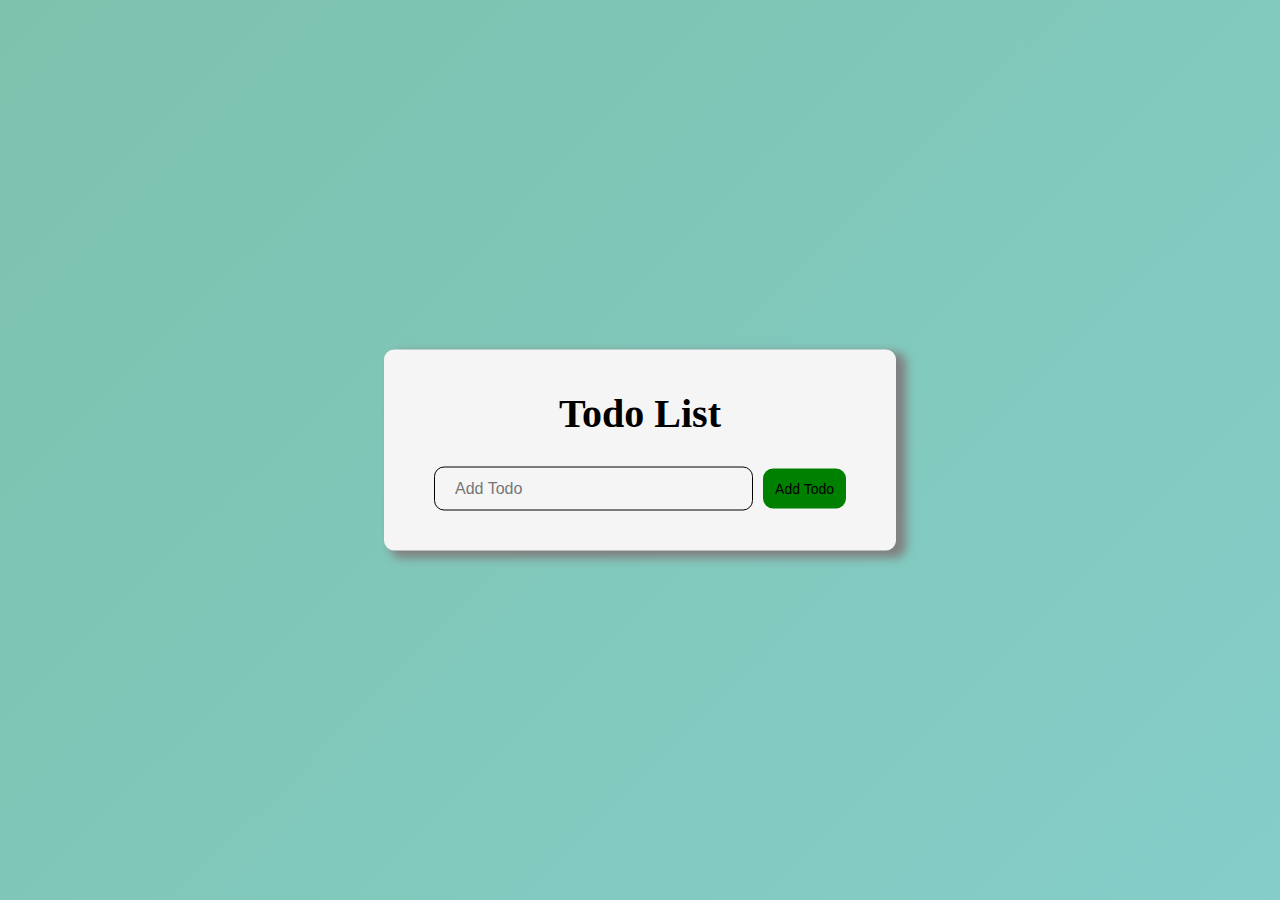
<file: project1-TodoList/index.html>
<!DOCTYPE html>
<html lang="en">
  <head>
    <meta charset="UTF-8" />
    <meta name="viewport" content="width=device-width, initial-scale=1.0" />
    <title>Todo List Using Js</title>
    <link rel="stylesheet" href="css/style.css" />
  </head>
  <body>
    <div class="todo-container">
      <h1>Todo List</h1>
      <div class="todo-list">
        <input
          type="text"
          placeholder="Add Todo"
          id="todo-input"
          name="todo-input"
          autocomplete="false"
        />
        <button onclick="addTodo()">Add Todo</button>
      </div>

      <ul id="list-container">
        <!-- <li class="checked">List One</li>
        <li>Two</li>s
        <li>Three</li>
        <li>Four</li>
        <li>Five</li> -->
      </ul>
    </div>

    <script src="js/script.js"></script>
  </body>
</html>
</file>
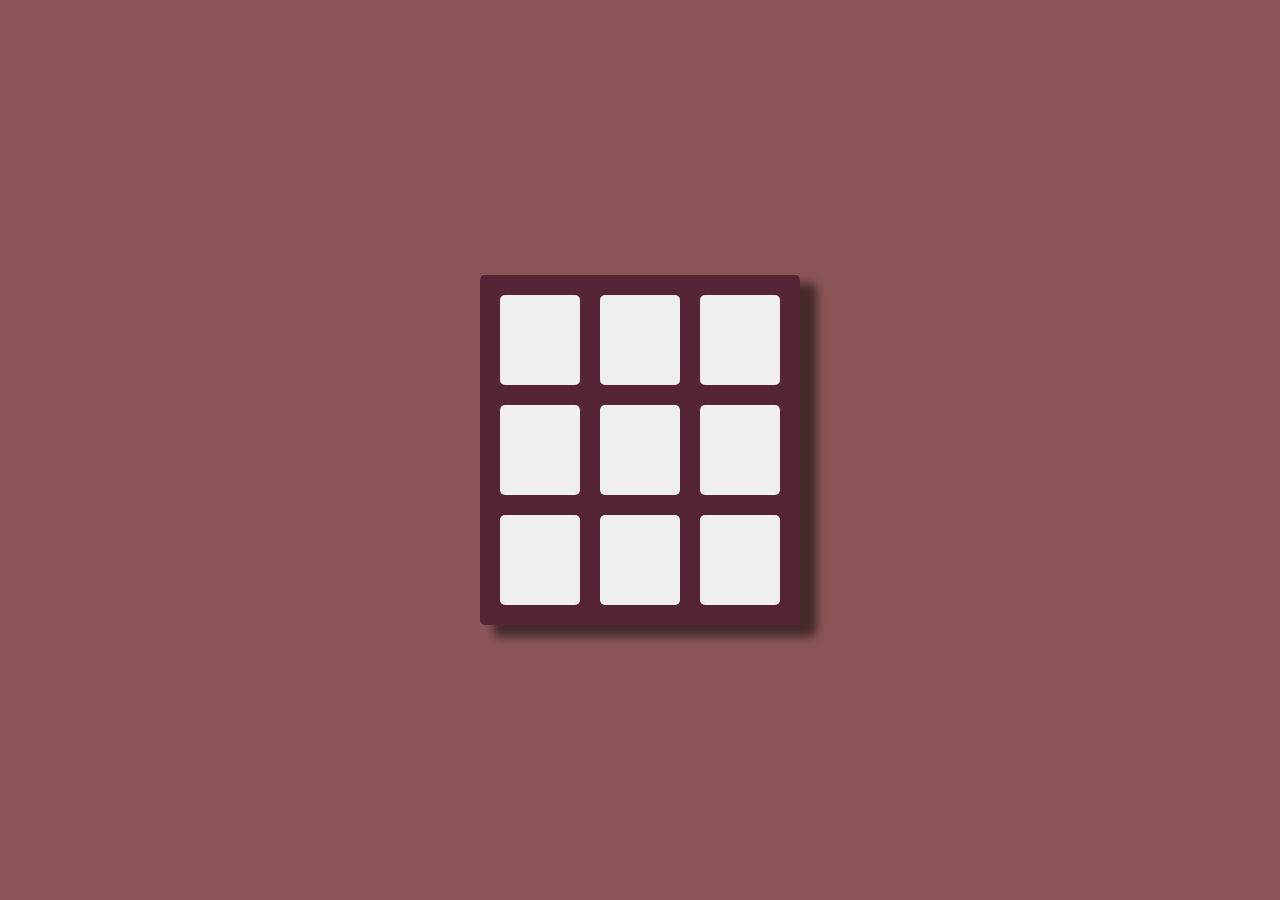
<file: Project2-Tic-Tac-Toe/index.html>
<!DOCTYPE html>
<html lang="en">
  <head>
    <meta charset="UTF-8" />
    <meta name="viewport" content="width=device-width, initial-scale=1.0" />
    <title>Tic Tac Toe Game</title>
    <link rel="stylesheet" href="style.css" />
  </head>
  <body>
    <div class="winner-div hide">
      <h2 id="winner-msg">Winner</h2>
      <button id="new-game-btn" class="new-game-btn">New Game</button>
    </div>

    <div class="container">
      <button class="btn"></button>
      <button class="btn"></button>
      <button class="btn"></button>
      <button class="btn"></button>
      <button class="btn"></button>
      <button class="btn"></button>
      <button class="btn"></button>
      <button class="btn"></button>
      <button class="btn"></button>
    </div>

    <script src="app.js"></script>
  </body>
</html>
</file>
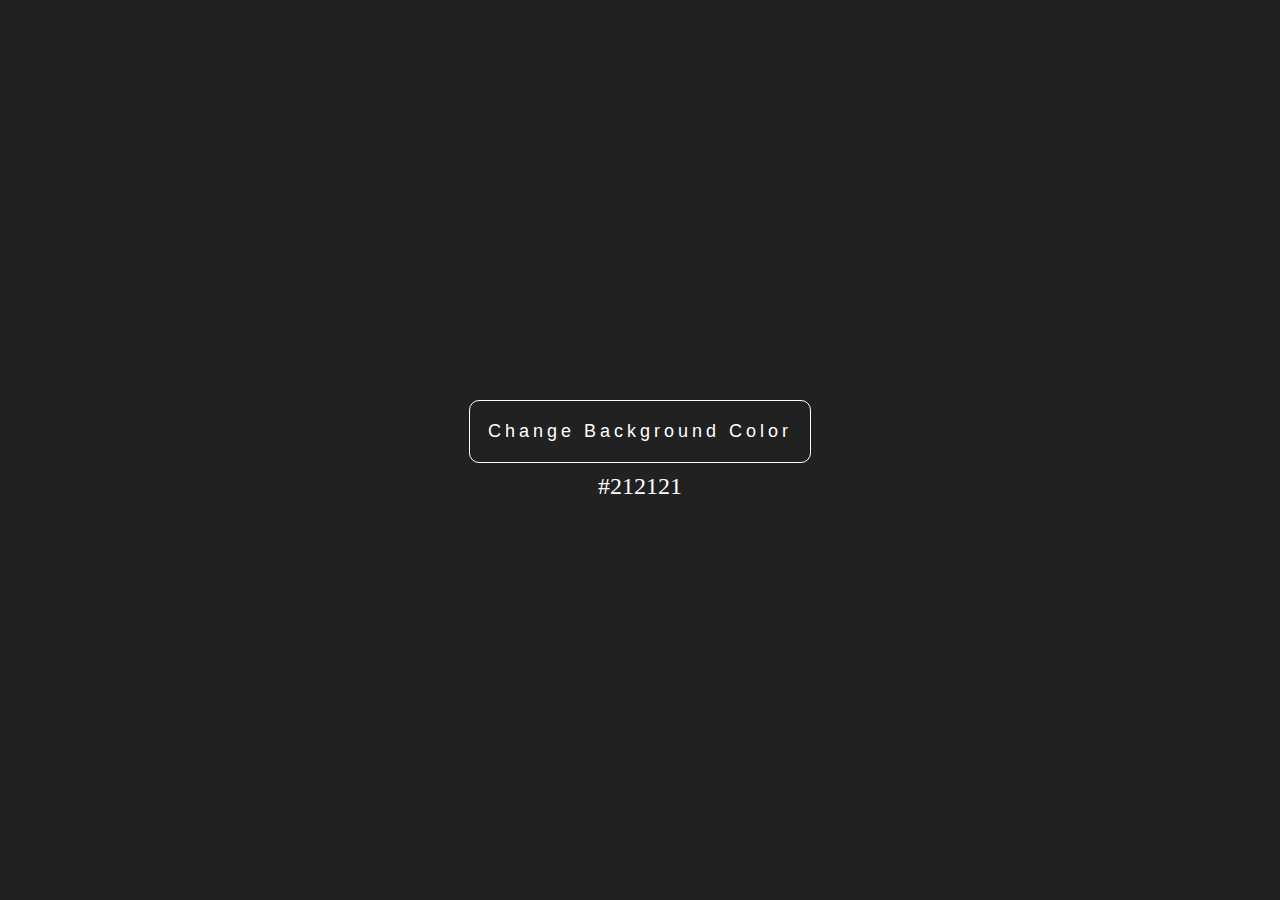
<file: Project3-Random-Color-changer/index.html>
<!DOCTYPE html>
<html lang="en">
  <head>
    <meta charset="UTF-8" />
    <meta name="viewport" content="width=device-width, initial-scale=1.0" />
    <title>Color Changer</title>
    <link rel="stylesheet" href="style.css" />
  </head>
  <body id="bg-col">
    <button id="btn-color-change">Change Background Color</button>
    <p id="color-code"></p>
  </body>

  <script src="app.js"></script>
</html>
</file>
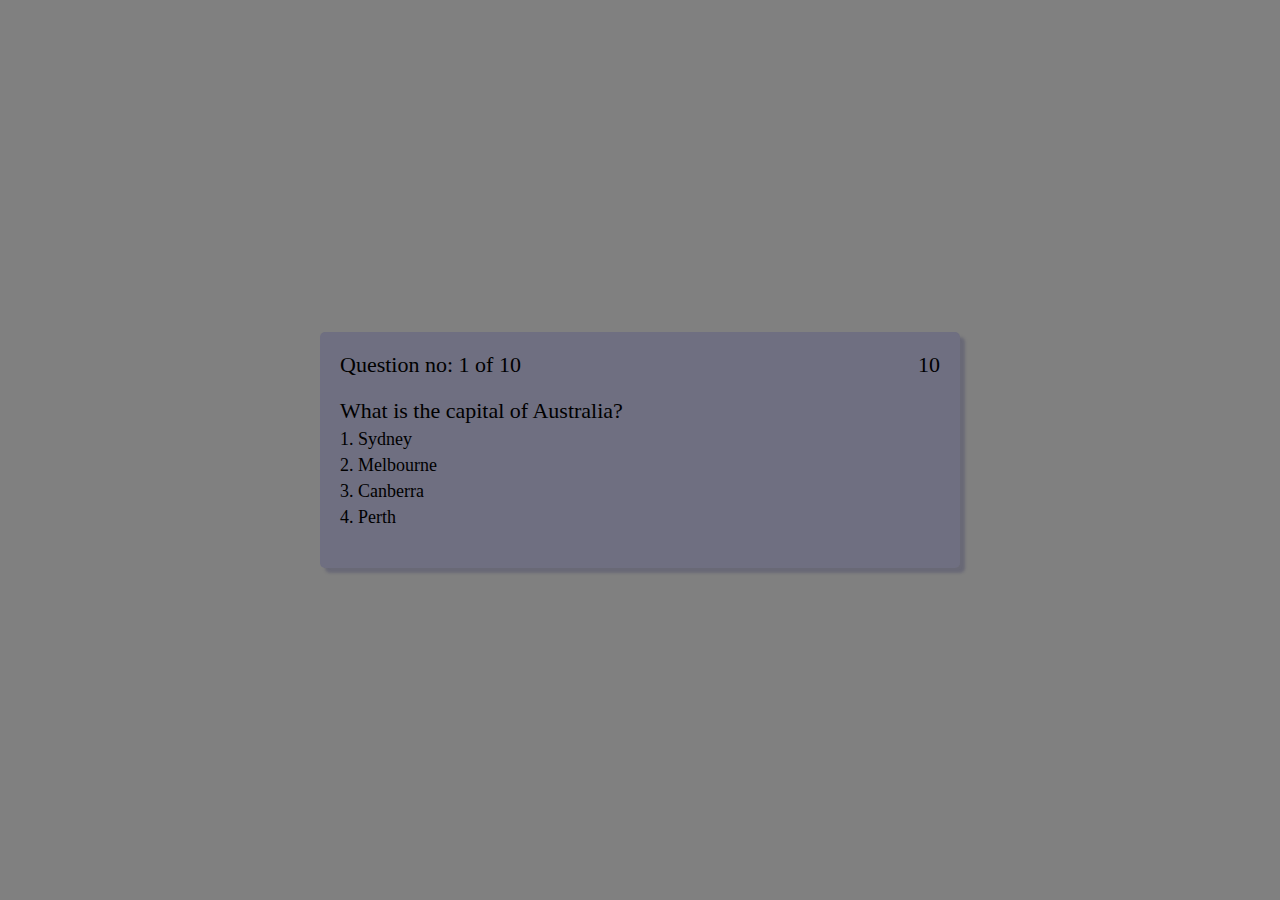
<file: project4-Quizgame/index.html>
<!DOCTYPE html>
<html lang="en">
  <head>
    <meta charset="UTF-8" />
    <meta name="viewport" content="width=device-width, initial-scale=1.0" />
    <title>Quiz Game</title>
    <link rel="stylesheet" href="style.css" />
  </head>
  <body>
    <div class="main_container">
      <div class="top">
        <div class="left_question_no">
          Question no: <span id="qustionNo"></span> of
          <span id="totalNoQuestions"></span>
        </div>
        <div class="right_timer"></div>
      </div>

      <div class="question_container">
        <p id="question"></p>
        <ol id="options"></ol>
      </div>

      <!-- <button id="nextBtn">Next</button> -->

      <script src="app.js"></script>
    </div>
  </body>
</html>
</file>
<file: project1-TodoList/css/style.css>
*,
*:before,
*:after {
  padding: 0;
  margin: 0;
  box-sizing: border-box;
}
body {
  width: 100vw;
  min-height: 100vh;
  background-image: linear-gradient(135deg, #7dc2ad, #85cdc9);
}

.todo-container {
  min-width: 40%;
  min-height: 100px;
  padding: 20px;
  background-color: whitesmoke;
  position: absolute;
  top: 50%;
  left: 50%;
  transform: translate(-50%, -50%);
  border-radius: 10px;
  box-shadow: 8px 5px 10px 2px grey;
}

.todo-container h1 {
  font-size: 2.5em;
  padding: 10px;
  margin-top: 10px;
  text-align: center;
}

.todo-container .todo-list {
  display: flex;
  justify-content: center;
  align-items: center;
  margin: 10px 5px;
  padding: 10px 25px;
}

.todo-container .todo-list input[type="text"] {
  padding: 12px 20px;
  font-size: 1em;
  outline: none;
  border: 1px solid black;
  border-radius: 10px;
  flex: 1;
  background-color: whitesmoke;
}

.todo-container .todo-list input[type="text"]:focus {
  border: 1px solid green;
}

button {
  padding: 12px;
  font-size: 14px;
  border-radius: 10px;
  border: none;
  outline: none;
  font-style: bold;
  margin-left: 10px;
  background-color: green;
  cursor: pointer;
}

button:hover {
  background-color: grey;
  color: black;
  box-shadow: 2px 5px 10px 2px rgba(0, 0, 0, 0.349);
}

/* styling list items */
ul li {
  list-style: none;
  padding: 10px 5px;
  margin: 5px 65px;
  font-size: 17px;
  color: black;
  position: relative;
  cursor: pointer;
}

ul li::before {
  content: "";
  width: 28px;
  height: 28px;
  background-image: url(../images/unchecked.png);
  background-position: center;
  background-size: cover;
  position: absolute;
  top: 5px;
  left: -35px;
  color: black;
}

ul li.checked {
  color: grey;
  text-decoration: line-through;
}
ul li.checked::before {
  background-image: url(../images/checked.png);
}

ul li span {
  position: absolute;
  border-radius: 50%;
  right: 0;
  top: 10px;
  font-size: 22px;
  color: black;
  cursor: pointer;
  width: 30px;
  height: 30px;
  line-height: 30px;
  text-align: center;
}
ul li span:hover {
  background-color: red;
  color: white;
}
</file>
<file: Project2-Tic-Tac-Toe/style.css>
* {
  margin: 0;
  padding: 0;
}

body {
  background-color: #8b5557;
  width: 100vw;
  height: 100vh;
  display: flex;
  justify-content: center;
  align-items: center;
}

.container {
  width: 300px;
  padding: 10px;
  background-color: #562437;
  display: flex;
  justify-content: center;
  align-items: center;
  flex-wrap: wrap;
  border-radius: 5px;
  box-shadow: 15px 10px 10px 2px rgba(0, 0, 0, 0.5);
}

.container .btn {
  flex-basis: calc(33.33% - 20px);
  margin: 10px;
  height: 90px;
  box-sizing: border-box;
  font-size: 35px;
  font-weight: bold;
  border-radius: 5px;
  border: none;
}
.container .btn:hover {
  box-shadow: 10px 5px 10px 2px rgba(0, 0, 0, 0.5);
}

.winner-div {
  width: 100wv;
  text-align: center;
  margin-right: 20px;
}
.winner-div h2 {
  font-size: 42px;
}
.winner-div .new-game-btn {
  background-color: #04aa6d;
  border: none;
  color: white;
  padding: 15px 25px;
  text-align: center;
  text-decoration: none;
  display: inline-block;
  font-size: 16px;
  margin: 4px 2px;
  cursor: pointer;
  font-size: 22px;
  border-radius: 5px;
  transition: all 1.5s linear;
}
.winner-div .new-game-btn:hover {
  background-color: blue;
  color: #fff;
}

.hide {
  display: none;
}
</file>
<file: Project3-Random-Color-changer/style.css>
* {
  padding: 0;
  margin: 0;
  background-color: #212121;
}

body {
  display: flex;
  justify-content: center;
  align-items: center;
  flex-direction: column;
  height: 100vh;
  width: 100vw;
}

#btn-color-change {
  color: #fff;
  padding: 20px 18px;
  border: 1px solid #fff;
  background-color: transparent;
  overflow: hidden;
  font-family: "Roboto", sans-serif;
  cursor: pointer;
  letter-spacing: 4px;
  font-size: 18px;
  border-radius: 10px;
  transition: all 0.5s linear;
}
#btn-color-change:hover {
  background-color: #fff;
  color: #212121;
}
p {
  color: white;
  font-size: 24px;
  margin-top: 10px;
  background-color: transparent;
  cursor: pointer;
}
</file>
<file: project4-Quizgame/style.css>
* {
  margin: 0;
  padding: 0;
  box-sizing: border-box;
}

body {
  width: 100vw;
  height: 100vh;
  background-color: grey;
}

.main_container {
  font-size: 22px;
  width: 50%;
  padding: 20px;
  background-color: rgba(67, 67, 131, 0.274);
  position: absolute;
  top: 50%;
  left: 50%;
  transform: translate(-50%, -50%);
  border-radius: 5px;
  box-shadow: 5px 5px 3px rgba(45, 45, 92, 0.274);
}

.main_container .top {
  display: flex;
  justify-content: space-between;
  margin-bottom: 20px;
}

.main_container .question_container {
  margin-bottom: 20px;
}

#nextBtn {
  padding: 5px 10px;
  font-size: 16px;
  background-color: blue;
  color: white;
  border: 1px solid blue;
  border-radius: 5px;
}

ol li {
  margin-top: 5px;
  margin-left: 18px;
  font-size: 18px;
  cursor: pointer;
}

ol li:hover {
  color: red;
}
</file>
